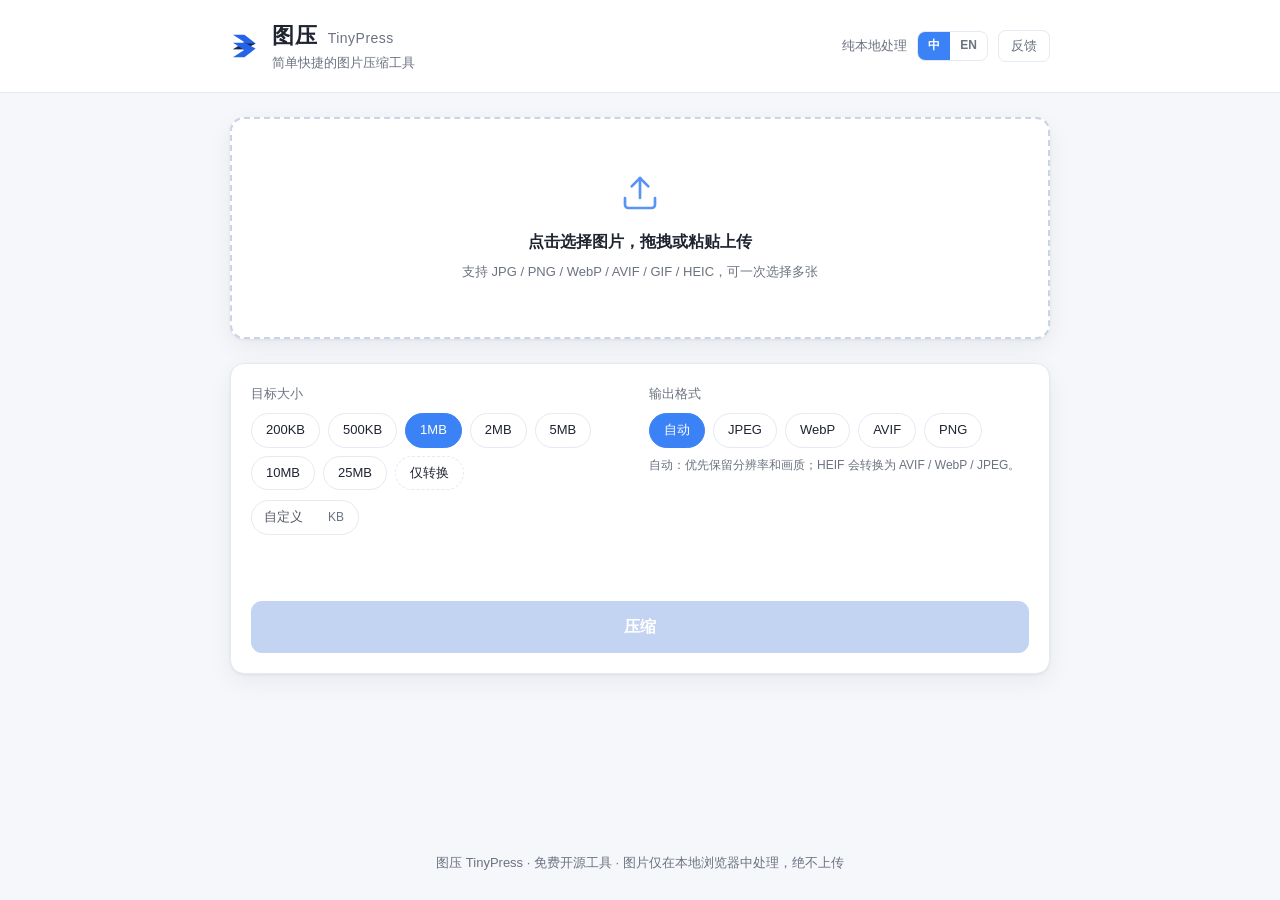
<file: index.html>
<!DOCTYPE html>
<html lang="zh-CN">
<head>
  <meta charset="UTF-8" />
  <meta name="viewport" content="width=device-width, initial-scale=1.0" />
  <title data-i18n="pageTitle">图压 TinyPress · 图片压缩到指定大小</title>
  <meta name="description" content="纯前端图片压缩工具：上传图片，把文件压缩到目标大小区间内（如 100KB / 500KB / 1MB），图片不会上传到任何服务器。" />
  <link rel="icon" type="image/svg+xml" href="icons/brandmark.svg" />
  <link rel="manifest" href="manifest.webmanifest?v=2" />
  <meta name="theme-color" content="#3b82f6" />
  <link rel="apple-touch-icon" href="icons/icon-192.png" />
  <link rel="stylesheet" href="styles.css?v=20" />
</head>
<body>
  <header class="site-header">
    <div class="container header-inner">
      <div class="brand">
        <div class="brand-icon">
          <img src="icons/brandmark.svg" width="30" height="30" alt="" aria-hidden="true" />
        </div>
        <div>
          <h1>图压 <span class="brand-sub">TinyPress</span></h1>
          <p class="tagline" data-i18n="tagline">简单快捷的图片压缩工具</p>
        </div>
      </div>
      <div class="header-actions">
        <p class="privacy-note" data-i18n="privacy">纯本地处理</p>
        <div class="lang-switch" role="group" aria-label="Language">
          <button type="button" class="lang-btn active" data-lang="zh" data-i18n="langZh">中</button>
          <button type="button" class="lang-btn" data-lang="en" data-i18n="langEn">EN</button>
        </div>
        <button type="button" class="btn-ghost header-feedback" id="feedbackBtn" data-i18n="feedback">反馈</button>
      </div>
    </div>
  </header>

  <main class="container">
    <!-- 上传区 -->
    <section class="card drop-card" id="dropzone" tabindex="0" role="button" data-i18n-aria="dropAria">
      <input type="file" id="fileInput" accept="image/*,.heic,.heif" multiple hidden />
      <div class="drop-inner">
        <div class="drop-icon">
          <svg viewBox="0 0 24 24" width="40" height="40" fill="none" stroke="currentColor" stroke-width="1.6" stroke-linecap="round" stroke-linejoin="round">
            <path d="M21 15v4a2 2 0 0 1-2 2H5a2 2 0 0 1-2-2v-4"/>
            <polyline points="17 8 12 3 7 8"/>
            <line x1="12" y1="3" x2="12" y2="15"/>
          </svg>
        </div>
        <p class="drop-title" data-i18n="dropTitle">点击选择图片，拖拽或粘贴上传</p>
        <p class="drop-hint" data-i18n="dropHint">支持 JPG / PNG / WebP / AVIF / GIF / HEIC，可一次选择多张</p>
      </div>
    </section>

    <!-- 设置区 -->
    <section class="card settings-card">
      <div class="settings-row">
        <div class="setting-group">
          <label class="setting-label" data-i18n="targetLabel">目标大小</label>
          <div class="preset-btns" id="presetBtns">
            <button type="button" class="preset" data-kb="200">200KB</button>
            <button type="button" class="preset" data-kb="500">500KB</button>
            <button type="button" class="preset active" data-kb="1024">1MB</button>
            <button type="button" class="preset" data-kb="2048">2MB</button>
            <button type="button" class="preset" data-kb="5120">5MB</button>
            <button type="button" class="preset" data-kb="10240">10MB</button>
            <button type="button" class="preset" data-kb="25600">25MB</button>
            <button type="button" class="preset convert-preset" data-kb="-1" data-i18n="convertOnly">仅转换</button>
          </div>
          <div class="custom-size" id="customWrap" role="button" tabindex="0" data-i18n-aria="customAria">
            <input type="number" id="customSize" min="10" max="102400" data-i18n-ph="customPh" placeholder="自定义" />
            <span class="unit">KB</span>
          </div>
        </div>
        <div class="setting-group">
          <label class="setting-label" data-i18n="formatLabel">输出格式</label>
          <div class="preset-btns" id="formatBtns">
            <button type="button" class="preset active" data-format="auto">自动</button>
            <button type="button" class="preset" data-format="jpeg">JPEG</button>
            <button type="button" class="preset" data-format="webp">WebP</button>
            <button type="button" class="preset" data-format="avif">AVIF</button>
            <button type="button" class="preset" data-format="png">PNG</button>
          </div>
          <p class="setting-note" id="formatNote" data-i18n="fmtAuto">自动：优先保留分辨率和画质；HEIF 会转换为 AVIF / WebP / JPEG。</p>
        </div>
      </div>

      <!-- 已选文件列表 -->
      <div class="file-list" id="fileList"></div>
      <p class="selected-info" id="selectedInfo"></p>

      <!-- 压缩按钮 -->
      <button type="button" class="btn-compress" id="compressBtn" disabled data-i18n="compress">压缩</button>
    </section>

    <!-- 结果区 -->
    <section class="results" id="results" hidden>
      <div class="results-head">
        <h2 data-i18n="resultsTitle">压缩结果</h2>
        <div class="results-actions">
          <button type="button" class="btn-ghost" id="selectAll" disabled data-i18n="selectAll">全选</button>
          <button type="button" class="btn-ghost btn-download-all" id="downloadAll" disabled data-i18n="downloadAll">打包下载</button>
          <button type="button" class="btn-ghost btn-danger" id="deleteSelected" disabled data-i18n="deleteSelected">删除</button>
        </div>
      </div>
      <div class="result-grid" id="resultGrid"></div>
    </section>
  </main>

  <footer class="site-footer">
    <div class="container">
      <p data-i18n="footer">图压 TinyPress · 免费开源工具 · 图片仅在本地浏览器中处理，绝不上传</p>
    </div>
  </footer>

  <!-- 反馈弹窗 -->
  <div class="modal-overlay" id="feedbackModal" hidden>
    <div class="modal" role="dialog" aria-modal="true" aria-labelledby="feedbackTitle">
      <h3 id="feedbackTitle" data-i18n="fbTitle">提交反馈</h3>
      <p class="modal-hint" data-i18n="fbHint">反馈会直接发送给开发者，请勿填写敏感信息。</p>
      <textarea id="feedbackText" rows="4" maxlength="2000" data-i18n-ph="fbPlaceholder" placeholder="遇到了什么问题？或有什么建议？"></textarea>
      <div class="modal-actions">
        <button type="button" class="btn-ghost" id="feedbackCancel" data-i18n="fbCancel">取消</button>
        <button type="button" class="btn-primary" id="feedbackSubmit" data-i18n="fbSubmit">提交</button>
      </div>
    </div>
  </div>

  <div class="toast" id="toast" role="status"></div>

  <script src="compression-policy.js?v=1"></script>
  <script src="app.js?v=22"></script>
</body>
</html>
</file>
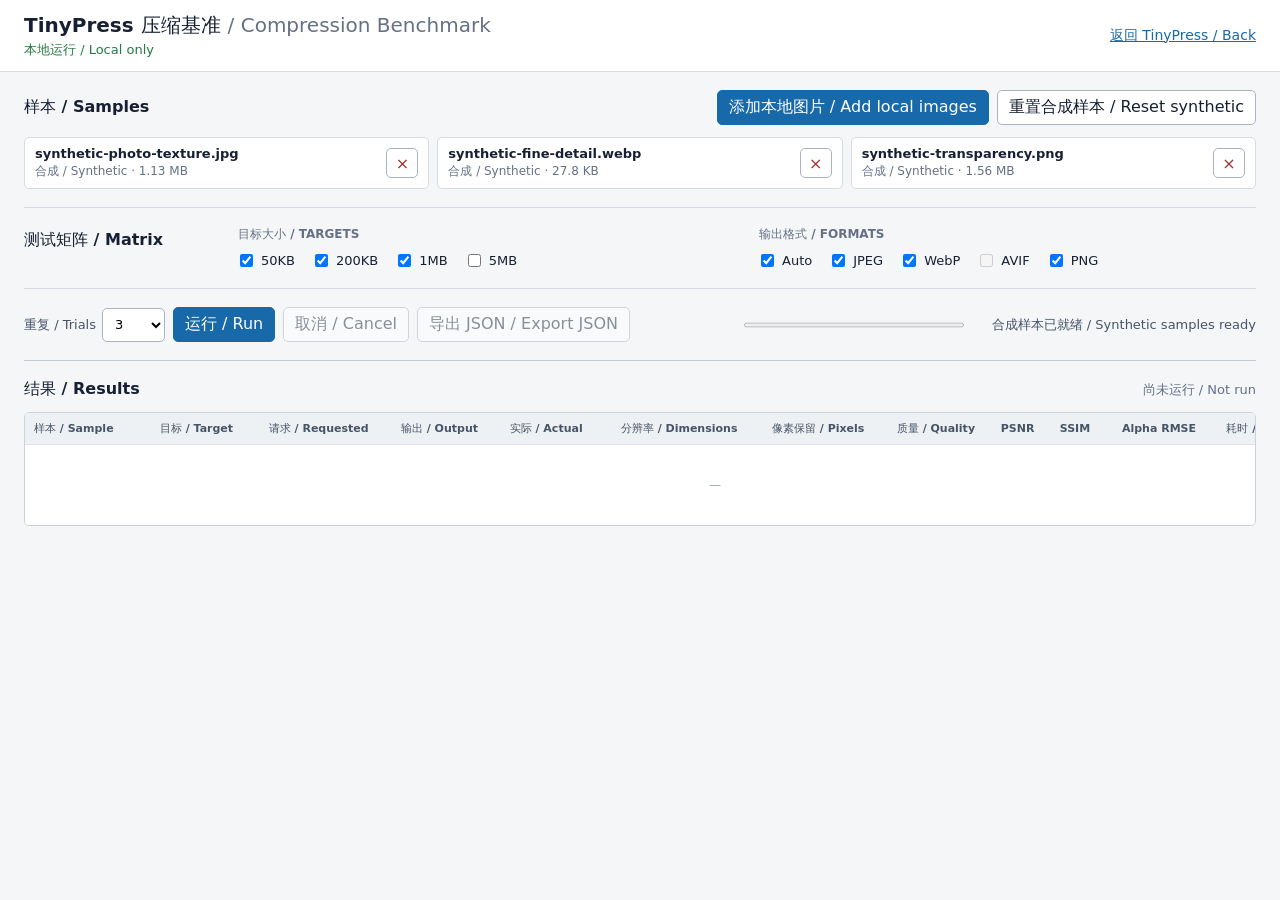
<file: benchmark/index.html>
<!DOCTYPE html>
<html lang="zh-CN">
<head>
  <meta charset="UTF-8" />
  <meta name="viewport" content="width=device-width, initial-scale=1.0" />
  <meta name="robots" content="noindex,nofollow" />
  <title>TinyPress 压缩基准 / Compression Benchmark</title>
  <link rel="icon" type="image/svg+xml" href="../icons/brandmark.svg" />
  <link rel="stylesheet" href="styles.css?v=1" />
</head>
<body>
  <header class="topbar">
    <div>
      <h1>TinyPress 压缩基准 <span>/ Compression Benchmark</span></h1>
      <p>本地运行 / Local only</p>
    </div>
    <a href="../">返回 TinyPress / Back</a>
  </header>

  <main>
    <section class="control-band" aria-labelledby="samplesTitle">
      <div class="section-heading">
        <h2 id="samplesTitle">样本 / Samples</h2>
        <div class="actions">
          <label class="button primary" for="fileInput">添加本地图片 / Add local images</label>
          <input id="fileInput" type="file" accept="image/*,.heic,.heif" multiple hidden />
          <button id="resetSamples" type="button">重置合成样本 / Reset synthetic</button>
        </div>
      </div>
      <div id="sampleList" class="sample-list" aria-live="polite"></div>
    </section>

    <section class="control-band matrix" aria-labelledby="matrixTitle">
      <div class="section-heading">
        <h2 id="matrixTitle">测试矩阵 / Matrix</h2>
      </div>
      <fieldset>
        <legend>目标大小 / Targets</legend>
        <label><input type="checkbox" name="target" value="51200" checked /> 50KB</label>
        <label><input type="checkbox" name="target" value="204800" checked /> 200KB</label>
        <label><input type="checkbox" name="target" value="1048576" checked /> 1MB</label>
        <label><input type="checkbox" name="target" value="5242880" /> 5MB</label>
      </fieldset>
      <fieldset>
        <legend>输出格式 / Formats</legend>
        <label><input type="checkbox" name="format" value="auto" checked /> Auto</label>
        <label><input type="checkbox" name="format" value="jpeg" checked /> JPEG</label>
        <label><input type="checkbox" name="format" value="webp" checked /> WebP</label>
        <label id="avifOption"><input id="avifFormat" type="checkbox" name="format" value="avif" /> AVIF</label>
        <label><input type="checkbox" name="format" value="png" checked /> PNG</label>
      </fieldset>
    </section>

    <section class="run-band" aria-label="Benchmark commands">
      <div class="actions">
        <label class="trial-control" for="trialCount">重复 / Trials
          <select id="trialCount">
            <option value="1">1</option>
            <option value="3" selected>3</option>
            <option value="5">5</option>
          </select>
        </label>
        <button id="runBenchmark" class="primary" type="button">运行 / Run</button>
        <button id="cancelBenchmark" type="button" disabled>取消 / Cancel</button>
        <button id="exportResults" type="button" disabled>导出 JSON / Export JSON</button>
      </div>
      <div class="progress-wrap">
        <progress id="progress" value="0" max="1"></progress>
        <p id="status" role="status">正在准备合成样本 / Preparing synthetic samples</p>
      </div>
    </section>

    <section class="results" aria-labelledby="resultsTitle">
      <div class="section-heading">
        <h2 id="resultsTitle">结果 / Results</h2>
        <p id="summary">尚未运行 / Not run</p>
      </div>
      <div class="table-wrap">
        <table>
          <thead>
            <tr>
              <th>样本 / Sample</th>
              <th>目标 / Target</th>
              <th>请求 / Requested</th>
              <th>输出 / Output</th>
              <th>实际 / Actual</th>
              <th>分辨率 / Dimensions</th>
              <th>像素保留 / Pixels</th>
              <th>质量 / Quality</th>
              <th>PSNR</th>
              <th>SSIM</th>
              <th>Alpha RMSE</th>
              <th>耗时 / Time</th>
              <th>状态 / Status</th>
            </tr>
          </thead>
          <tbody id="resultRows">
            <tr class="empty-row"><td colspan="13">—</td></tr>
          </tbody>
        </table>
      </div>
    </section>
  </main>

  <script src="../compression-policy.js?v=1"></script>
  <script src="../heic2any.min.js"></script>
  <script src="metrics.js?v=1"></script>
  <script src="benchmark.js?v=1"></script>
</body>
</html>
</file>
<file: styles.css>
:root {
  --bg: #f5f7fb;
  --card: #ffffff;
  --border: #e5e9f2;
  --text: #1f2430;
  --muted: #6b7280;
  --primary: #3b82f6;
  --primary-dark: #2563eb;
  --green: #10b981;
  --red: #ef4444;
  --radius: 14px;
  --shadow: 0 1px 3px rgba(16, 24, 40, 0.06), 0 8px 24px rgba(16, 24, 40, 0.06);
}

* { box-sizing: border-box; margin: 0; padding: 0; }

body {
  font-family: -apple-system, BlinkMacSystemFont, "Segoe UI", "PingFang SC",
    "Hiragino Sans GB", "Microsoft YaHei", sans-serif;
  background: var(--bg);
  color: var(--text);
  line-height: 1.6;
  min-height: 100vh;
  display: flex;
  flex-direction: column;
}

.container { width: 100%; max-width: 860px; margin: 0 auto; padding: 0 20px; }

/* ---------- Header ---------- */
.site-header { background: var(--card); border-bottom: 1px solid var(--border); }
.header-inner { display: flex; align-items: center; justify-content: space-between; padding: 18px 20px; gap: 12px; flex-wrap: wrap; }
.brand { display: flex; align-items: center; gap: 12px; }
.brand-icon { color: var(--primary); display: flex; }
.brand h1 { font-size: 22px; font-weight: 700; letter-spacing: 0.5px; }
.brand-sub { color: var(--muted); font-size: 14px; font-weight: 500; margin-left: 4px; }
.tagline { font-size: 13px; color: var(--muted); }
/* 右上角隐私说明：与 tagline 完全一致的字号/颜色/字体，无框无底色，仅靠布局靠右 */
.privacy-note { font-size: 13px; color: var(--muted); white-space: nowrap; }
.header-actions { display: flex; align-items: center; gap: 10px; flex-wrap: wrap; }
.lang-switch { display: flex; border: 1px solid var(--border); border-radius: 8px; overflow: hidden; }
.lang-btn {
  font: inherit; font-size: 12px; font-weight: 600; padding: 4px 10px;
  background: none; border: none; color: var(--muted); cursor: pointer;
}
.lang-btn.active { background: var(--primary); color: #fff; }
.header-feedback { color: var(--muted); }
.header-feedback:hover { color: var(--primary); border-color: var(--primary); }

/* ---------- Cards ---------- */
.card {
  background: var(--card);
  border: 1px solid var(--border);
  border-radius: var(--radius);
  box-shadow: var(--shadow);
  padding: 20px;
  margin-top: 24px;
}

/* ---------- Dropzone ---------- */
.drop-card { border: 2px dashed #c9d4e8; cursor: pointer; transition: border-color 0.2s, background 0.2s; }
.drop-card:hover, .drop-card:focus-visible { border-color: var(--primary); background: #f0f6ff; outline: none; }
.drop-card.dragover { border-color: var(--primary); background: #e8f1ff; }
.drop-inner { display: flex; flex-direction: column; align-items: center; gap: 8px; padding: 34px 16px; text-align: center; }
.drop-icon { color: var(--primary); opacity: 0.85; }
.drop-title { font-size: 16px; font-weight: 600; }
.drop-hint { font-size: 13px; color: var(--muted); }

/* ---------- Settings ---------- */
.settings-row { display: flex; flex-direction: column; gap: 18px; }
@media (min-width: 640px) { .settings-row { flex-direction: row; justify-content: space-between; } }
.setting-group { flex: 1; min-width: 0; }
.setting-label { display: block; font-size: 13px; color: var(--muted); margin-bottom: 8px; }
.preset-btns { display: flex; flex-wrap: wrap; gap: 8px; }
.preset {
  font: inherit; font-size: 13px; padding: 6px 14px; border-radius: 999px;
  border: 1px solid var(--border); background: var(--card); color: var(--text);
  cursor: pointer; transition: all 0.15s;
}
.preset:hover { border-color: var(--primary); color: var(--primary); }
.preset.active { background: var(--primary); border-color: var(--primary); color: #fff; }
.preset.convert-preset { border-style: dashed; }
.preset.convert-preset.active { background: var(--green); border-color: var(--green); border-style: solid; }
.custom-size {
  display: inline-flex; align-items: center; gap: 2px; margin-top: 10px;
  font: inherit; font-size: 13px; padding: 0 14px 0 10px; border-radius: 999px;
  border: 1px solid var(--border); background: var(--card); color: var(--text);
  cursor: pointer; transition: all 0.15s;
}
.custom-size:hover { border-color: var(--primary); color: var(--primary); }
.custom-size.active,
.custom-size.active:hover {
  background: var(--primary); border-color: var(--primary); color: #fff;
}
.custom-size input {
  width: 64px; font: inherit; font-size: 13px; padding: 6px 2px;
  border: none; outline: none; background: transparent; color: inherit;
  -moz-appearance: textfield; appearance: textfield;
}
.custom-size input::-webkit-outer-spin-button,
.custom-size input::-webkit-inner-spin-button { -webkit-appearance: none; margin: 0; }
.custom-size input::placeholder { color: inherit; opacity: 0.75; }
.custom-size.active input::placeholder { color: rgba(255,255,255,0.85); }
.custom-size.active .unit { color: #fff; }
.unit { font-size: 12px; color: var(--muted); }
.setting-note { font-size: 12px; color: var(--muted); margin-top: 8px; }

/* ---------- 已选文件列表 ---------- */
.file-list { display: flex; flex-direction: column; gap: 6px; margin-top: 18px; }
.file-item {
  display: flex; align-items: center; justify-content: space-between; gap: 10px;
  padding: 8px 12px; border: 1px solid var(--border); border-radius: 9px; font-size: 13px;
}
.file-name { word-break: break-all; flex: 1; min-width: 0; }
.file-size { color: var(--muted); white-space: nowrap; }
.file-remove {
  border: none; background: none; color: var(--muted); font-size: 16px; cursor: pointer;
  padding: 0 4px; line-height: 1;
}
.file-remove:hover { color: var(--red); }
.selected-info { font-size: 13px; color: var(--muted); margin-top: 10px; min-height: 20px; }

/* ---------- 压缩按钮 ---------- */
.btn-compress {
  width: 100%; margin-top: 18px; font: inherit; font-size: 16px; font-weight: 600; color: #fff;
  background: var(--primary); border: none; border-radius: 11px; padding: 13px 16px;
  cursor: pointer; transition: background 0.15s;
}
.btn-compress:hover:not(:disabled) { background: var(--primary-dark); }
.btn-compress:disabled { background: #c3d4f2; cursor: not-allowed; }

/* ---------- Results ---------- */
.results { margin-top: 28px; }
.results-head { display: flex; align-items: center; justify-content: space-between; margin-bottom: 14px; gap: 10px; flex-wrap: wrap; }
.results-head h2 { font-size: 18px; }
.results-actions { display: flex; align-items: center; gap: 8px; flex-wrap: wrap; }
.btn-ghost {
  font: inherit; font-size: 13px; color: var(--muted); background: none;
  border: 1px solid var(--border); padding: 5px 12px; border-radius: 8px; cursor: pointer;
  transition: color 0.15s, border-color 0.15s, background 0.15s;
}
.btn-ghost:hover:not(:disabled) { color: var(--primary); border-color: var(--primary); background: #eff6ff; }
.btn-ghost:disabled { color: #a8b0bf; background: #f3f5f8; cursor: not-allowed; }
.btn-download-all:not(:disabled) { color: var(--primary); border-color: #bfdbfe; }
#selectAll.is-select:not(:disabled) { color: var(--green); border-color: #a7e8d1; background: #ecfdf5; }
#selectAll.is-deselect:not(:disabled) { color: var(--red); border-color: #fecaca; background: #fff5f5; }
.btn-danger:hover:not(:disabled) { color: var(--red); border-color: var(--red); background: #fff5f5; }

.result-grid { display: grid; grid-template-columns: 1fr; gap: 16px; }
@media (min-width: 640px) { .result-grid { grid-template-columns: 1fr 1fr; } }
@media (max-width: 560px) {
  .results-head { align-items: stretch; }
  .results-actions { width: 100%; display: grid; grid-template-columns: repeat(3, minmax(0, 1fr)); }
  .results-actions .btn-ghost { min-width: 0; padding-inline: 8px; }
}

.result-card {
  background: var(--card); border: 1px solid var(--border); border-radius: var(--radius);
  overflow: hidden; display: flex; flex-direction: column;
  transition: border-color 0.15s, box-shadow 0.15s;
}
.result-card.is-selected { border-color: #86d9ba; box-shadow: 0 0 0 2px rgba(16, 185, 129, 0.12); }
.result-thumb {
  width: 100%; aspect-ratio: 16 / 10; object-fit: contain;
  background: #f0f2f7; display: block;
}
.compare {
  position: relative; aspect-ratio: 16 / 10; overflow: hidden;
  background: #f0f2f7; user-select: none; -webkit-user-select: none;
}
.compare:has(.cmp-range:focus-visible) { outline: 3px solid rgba(59, 130, 246, 0.82); outline-offset: -3px; }
.compare .cmp-after,
.compare .cmp-before {
  position: absolute; inset: 0; width: 100%; height: 100%;
  object-fit: contain; pointer-events: none; display: block;
}
.compare .cmp-before { clip-path: inset(0 calc(100% - var(--pos, 50%)) 0 0); }
.compare .cmp-after { clip-path: inset(0 0 0 var(--pos, 50%)); }
.compare input[type="range"] {
  position: absolute; inset: 0; width: 100%; height: 100%;
  margin: 0; opacity: 0; cursor: ew-resize; z-index: 3; touch-action: none;
}
.compare .cmp-handle {
  position: absolute; top: 0; bottom: 0; left: var(--pos, 50%);
  width: 2px; background: rgba(31, 36, 48, 0.45); pointer-events: none;
  transform: translateX(-1px); z-index: 2;
}
.compare .cmp-handle::after {
  content: "◂ ▸"; position: absolute; top: 50%; left: 50%;
  transform: translate(-50%, -50%); background: rgba(31, 36, 48, 0.75);
  color: #fff; font-size: 11px; line-height: 1; padding: 6px 5px; border-radius: 8px;
  letter-spacing: 1px; white-space: nowrap;
}
.compare .cmp-label {
  position: absolute; top: 8px; font-size: 11px; font-weight: 600;
  padding: 2px 7px; border-radius: 6px; background: rgba(255,255,255,0.9);
  color: #374151; z-index: 4; pointer-events: none;
}
.compare .cmp-label.orig { left: 8px; }
.compare .cmp-label.comp { right: 8px; }
.result-select {
  position: absolute; right: 10px; bottom: 10px; z-index: 5;
  width: 30px; height: 30px; border-radius: 50%;
  border: 2px solid rgba(255, 255, 255, 0.96); background: rgba(31, 36, 48, 0.42);
  color: transparent; cursor: pointer; box-shadow: 0 1px 5px rgba(31, 36, 48, 0.28);
  display: grid; place-items: center; transition: background 0.15s, transform 0.15s, opacity 0.15s;
}
.result-select::after {
  content: ""; width: 7px; height: 12px;
  border: solid #fff; border-width: 0 2.5px 2.5px 0;
  opacity: 0; transform: translate(-1px, -1px) rotate(45deg);
}
.result-select:hover:not(:disabled) { transform: scale(1.06); }
.result-select.selected { background: var(--green); }
.result-select.selected::after { opacity: 1; }
.result-select:disabled { cursor: wait; opacity: 0.55; }
.result-select:focus-visible { outline: 3px solid rgba(59, 130, 246, 0.45); outline-offset: 2px; }
.result-card.has-error .cmp-after,
.result-card.has-error .cmp-handle,
.result-card.has-error .cmp-label.comp,
.result-card.has-error .cmp-range,
.result-card.has-error .result-select { display: none; }
.result-card.has-error .cmp-before { clip-path: none; }
.result-body { padding: 14px 16px; display: flex; flex-direction: column; gap: 10px; flex: 1; }
.result-name { font-size: 14px; font-weight: 600; word-break: break-all; display: flex; justify-content: space-between; gap: 8px; }
.result-name .state { font-size: 12px; font-weight: 500; white-space: nowrap; }
.state.ok { color: var(--green); }
.state.err { color: var(--red); }

.stat-row { display: flex; justify-content: space-between; gap: 12px; font-size: 13px; color: var(--muted); }
.stat-row > :last-child { min-width: 0; text-align: right; overflow-wrap: anywhere; }
.stat-row b { color: var(--text); font-weight: 600; }
.stat-row .saved { color: var(--green); font-weight: 600; }
.stat-row .warn { color: #d97706; }
.result-error {
  color: #b91c1c; background: #fff5f5; border-left: 3px solid #fca5a5;
  padding: 7px 9px; font-size: 12px; line-height: 1.45; overflow-wrap: anywhere;
}

.result-card-actions { margin-top: auto; display: grid; grid-template-columns: minmax(0, 2fr) minmax(88px, 1fr); gap: 8px; }
.btn-download,
.btn-card-delete {
  min-height: 41px; font: inherit; font-size: 14px; font-weight: 600; border-radius: 9px;
  padding: 9px 12px; cursor: pointer; display: flex; align-items: center; justify-content: center;
  transition: color 0.15s, border-color 0.15s, background 0.15s;
}
.btn-download { color: #fff; background: var(--primary); border: 1px solid var(--primary); }
.btn-download:hover:not(:disabled) { background: var(--primary-dark); border-color: var(--primary-dark); }
.btn-download:disabled { background: #c3d4f2; border-color: #c3d4f2; cursor: not-allowed; }
.btn-card-delete { color: var(--red); background: #fff; border: 1px solid #fecaca; }
.btn-card-delete:hover:not(:disabled) { background: #fff5f5; border-color: var(--red); }
.btn-card-delete:disabled { color: #a8b0bf; background: #f3f5f8; border-color: var(--border); cursor: not-allowed; }

/* ---------- Footer ---------- */
.site-footer { margin-top: auto; padding: 26px 0; text-align: center; }
.site-footer p { font-size: 13px; color: var(--muted); }

/* ---------- Modal ---------- */
.modal-overlay {
  position: fixed; inset: 0; background: rgba(31, 36, 48, 0.45);
  display: none; align-items: center; justify-content: center;
  z-index: 100; padding: 20px;
}
.modal-overlay.open { display: flex; }
.modal {
  background: var(--card); border-radius: var(--radius); padding: 22px;
  width: 100%; max-width: 460px; box-shadow: 0 20px 60px rgba(0,0,0,0.2);
}
.modal h3 { font-size: 17px; margin-bottom: 6px; }
.modal-hint { font-size: 12px; color: var(--muted); margin-bottom: 12px; }
.modal textarea {
  width: 100%; font: inherit; font-size: 14px; color: var(--text);
  border: 1px solid var(--border); border-radius: 10px; padding: 10px 12px;
  resize: vertical; min-height: 96px; background: var(--bg);
}
.modal textarea:focus { outline: none; border-color: var(--primary); }
.modal-actions { display: flex; justify-content: flex-end; gap: 10px; margin-top: 14px; }
.btn-primary {
  font: inherit; font-size: 14px; font-weight: 600; color: #fff;
  background: var(--primary); border: none; border-radius: 9px; padding: 8px 18px;
  cursor: pointer;
}
.btn-primary:hover { background: var(--primary-dark); }
.btn-primary:disabled { background: #c3d4f2; cursor: not-allowed; }

/* ---------- Toast ---------- */
.toast {
  position: fixed; left: 50%; bottom: 32px; transform: translateX(-50%) translateY(20px);
  background: #1f2430; color: #fff; font-size: 14px; padding: 10px 18px; border-radius: 10px;
  opacity: 0; pointer-events: none; transition: opacity 0.25s, transform 0.25s; z-index: 99;
  max-width: 90vw; text-align: center;
}
.toast.show { opacity: 1; transform: translateX(-50%) translateY(0); }
.toast.err { background: var(--red); }
</file>
<file: benchmark/styles.css>
:root {
  color-scheme: light;
  font-family: Inter, ui-sans-serif, system-ui, -apple-system, BlinkMacSystemFont, "Segoe UI", sans-serif;
  color: #172033;
  background: #f4f6f8;
  font-synthesis: none;
}

* { box-sizing: border-box; }

body {
  margin: 0;
  min-width: 980px;
  background: #f4f6f8;
}

button,
.button,
input,
select { font: inherit; }

button,
.button {
  min-height: 34px;
  padding: 6px 11px;
  border: 1px solid #aab3c0;
  border-radius: 5px;
  color: #172033;
  background: #fff;
  cursor: pointer;
  text-decoration: none;
}

button:hover:not(:disabled),
.button:hover { border-color: #667085; background: #f8fafc; }
button:disabled { opacity: 0.48; cursor: not-allowed; }
button.primary,
.button.primary { border-color: #1769aa; color: #fff; background: #1769aa; }
button.primary:hover:not(:disabled),
.button.primary:hover { border-color: #0f548b; background: #0f548b; }

.topbar {
  display: flex;
  align-items: center;
  justify-content: space-between;
  min-height: 72px;
  padding: 12px 24px;
  border-bottom: 1px solid #d6dbe2;
  background: #fff;
}

.topbar h1 { margin: 0; font-size: 20px; line-height: 1.3; letter-spacing: 0; }
.topbar h1 span { color: #667085; font-weight: 500; }
.topbar p { margin: 3px 0 0; color: #237a43; font-size: 13px; }
.topbar a { color: #1769aa; font-size: 14px; }

main { padding: 0 24px 32px; }
.control-band,
.run-band,
.results { padding: 18px 0; border-bottom: 1px solid #d6dbe2; }
.results { border-bottom: 0; }

.section-heading,
.run-band {
  display: flex;
  align-items: center;
  justify-content: space-between;
  gap: 16px;
}

.section-heading h2 { margin: 0; font-size: 16px; letter-spacing: 0; }
.section-heading p { margin: 0; color: #667085; font-size: 13px; }
.actions { display: flex; align-items: center; gap: 8px; }

.sample-list {
  display: grid;
  grid-template-columns: repeat(3, minmax(240px, 1fr));
  gap: 8px;
  margin-top: 12px;
}

.sample-item {
  display: grid;
  grid-template-columns: minmax(0, 1fr) auto;
  align-items: center;
  min-height: 52px;
  padding: 8px 10px;
  border: 1px solid #d6dbe2;
  border-radius: 5px;
  background: #fff;
}
.sample-name { overflow: hidden; font-size: 13px; font-weight: 650; text-overflow: ellipsis; white-space: nowrap; }
.sample-meta { margin-top: 2px; color: #667085; font-size: 12px; }
.sample-item button { min-width: 32px; min-height: 30px; padding: 2px 8px; color: #a33131; }

.matrix {
  display: grid;
  grid-template-columns: 190px 1fr 1fr;
  align-items: start;
  gap: 22px;
}
.matrix .section-heading { padding-top: 4px; }
fieldset { display: flex; flex-wrap: wrap; gap: 8px 16px; margin: 0; padding: 0; border: 0; }
legend { margin-bottom: 8px; color: #667085; font-size: 12px; font-weight: 700; text-transform: uppercase; }
fieldset label { display: inline-flex; align-items: center; gap: 5px; font-size: 13px; }

.run-band { border-bottom: 1px solid #c4cad3; }
.trial-control { display: inline-flex; align-items: center; gap: 6px; color: #475467; font-size: 13px; }
.trial-control select { min-height: 34px; padding: 4px 24px 4px 8px; border: 1px solid #aab3c0; border-radius: 5px; background: #fff; }
.progress-wrap { display: grid; grid-template-columns: 220px minmax(280px, auto); align-items: center; gap: 12px; }
progress { width: 220px; height: 10px; accent-color: #1769aa; }
#status { margin: 0; color: #475467; font-size: 13px; text-align: right; }

.table-wrap {
  margin-top: 12px;
  overflow-x: auto;
  border: 1px solid #cbd2dc;
  border-radius: 5px;
  background: #fff;
}
table { width: 100%; min-width: 1380px; border-collapse: collapse; font-size: 12px; font-variant-numeric: tabular-nums; }
th,
td { padding: 8px 9px; border-bottom: 1px solid #e2e6eb; text-align: right; white-space: nowrap; }
th { position: sticky; top: 0; color: #475467; background: #eef1f4; font-size: 11px; font-weight: 700; }
th:first-child,
td:first-child { max-width: 240px; overflow: hidden; text-align: left; text-overflow: ellipsis; }
tr:last-child td { border-bottom: 0; }
tr.error td { color: #9b2c2c; background: #fff7f6; }
.status-ok { color: #237a43; font-weight: 700; }
.status-over { color: #a15c00; font-weight: 700; }
.empty-row td { height: 80px; color: #98a2b3; text-align: center; }

@media (max-width: 1100px) {
  .sample-list { grid-template-columns: repeat(2, minmax(240px, 1fr)); }
  .matrix { grid-template-columns: 160px 1fr 1fr; }
}
</file>
